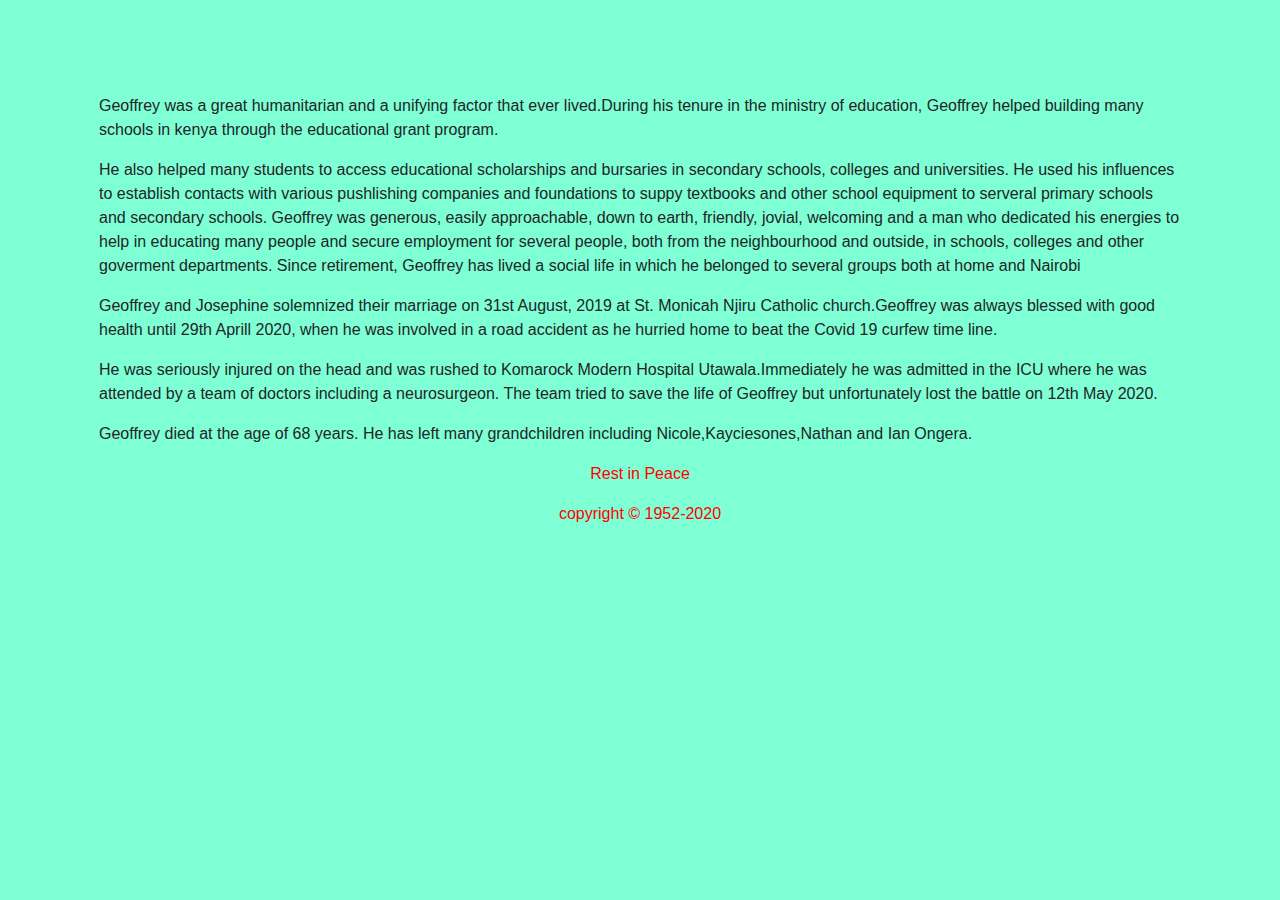
<file: about.html>
<!DOCTYPE html>
<html>
  <head>
    <link href="css/bootstrap.css" rel="stylesheet" />
    <link href="css/about.css" rel="stylesheet" />
    <title>About Geoffrey</title>
  </head>
  <body>
    <div class="container">
      <p>
        Geoffrey was a great humanitarian and a unifying factor that ever
        lived.During his tenure in the ministry of education, Geoffrey helped
        building many schools in kenya through the educational grant program.
      </p>
      <p>
        He also helped many students to access educational scholarships and
        bursaries in secondary schools, colleges and universities. He used his
        influences to establish contacts with various pushlishing companies and
        foundations to suppy textbooks and other school equipment to serveral
        primary schools and secondary schools. Geoffrey was generous, easily
        approachable, down to earth, friendly, jovial, welcoming and a man who
        dedicated his energies to help in educating many people and secure
        employment for several people, both from the neighbourhood and outside,
        in schools, colleges and other goverment departments. Since retirement,
        Geoffrey has lived a social life in which he belonged to several groups
        both at home and Nairobi
      </p>
      <p>
        Geoffrey and Josephine solemnized their marriage on 31st August, 2019 at
        St. Monicah Njiru Catholic church.Geoffrey was always blessed with good
        health until 29th Aprill 2020, when he was involved in a road accident
        as he hurried home to beat the Covid 19 curfew time line.
      </p>
      <p>
        He was seriously injured on the head and was rushed to Komarock Modern
        Hospital Utawala.Immediately he was admitted in the ICU where he was
        attended by a team of doctors including a neurosurgeon. The team tried
        to save the life of Geoffrey but unfortunately lost the battle on 12th
        May 2020.
      </p>
      <p>
        Geoffrey died at the age of 68 years. He has left many grandchildren
        including Nicole,Kayciesones,Nathan and Ian Ongera.
      </p>
    </div>
  </body>
  <footer>
    <p>Rest in Peace</p>
    <p>copyright &copy; 1952-2020</p>
  </footer>
</html>
</file>
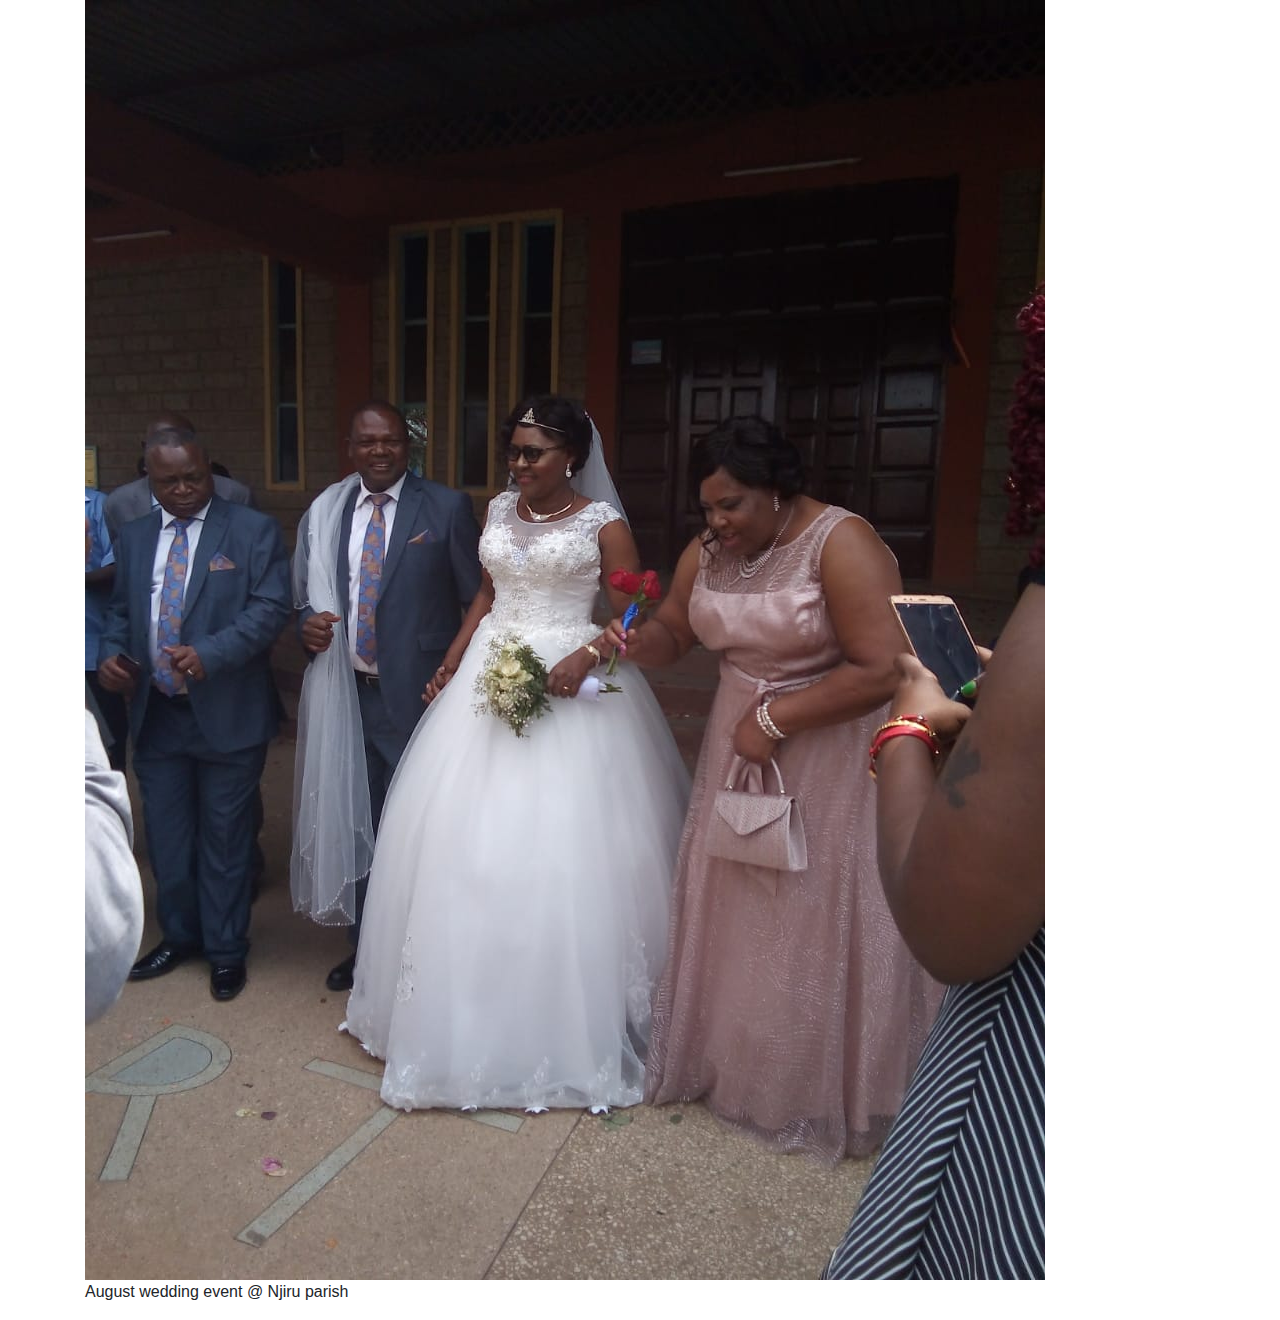
<file: spouse.html>
<!DOCTYPE html>
<html>
  <head>
    <link href="css/bootstrap.css" rel="stylesheet" />
    <title>Spouse</title>
  </head>
  <body>
    <div class="container">
      <img src="images/wed7.jpg" alt="spouse" />
      <p>August wedding event @ Njiru parish</p>
    </div>
  </body>
</html>
</file>
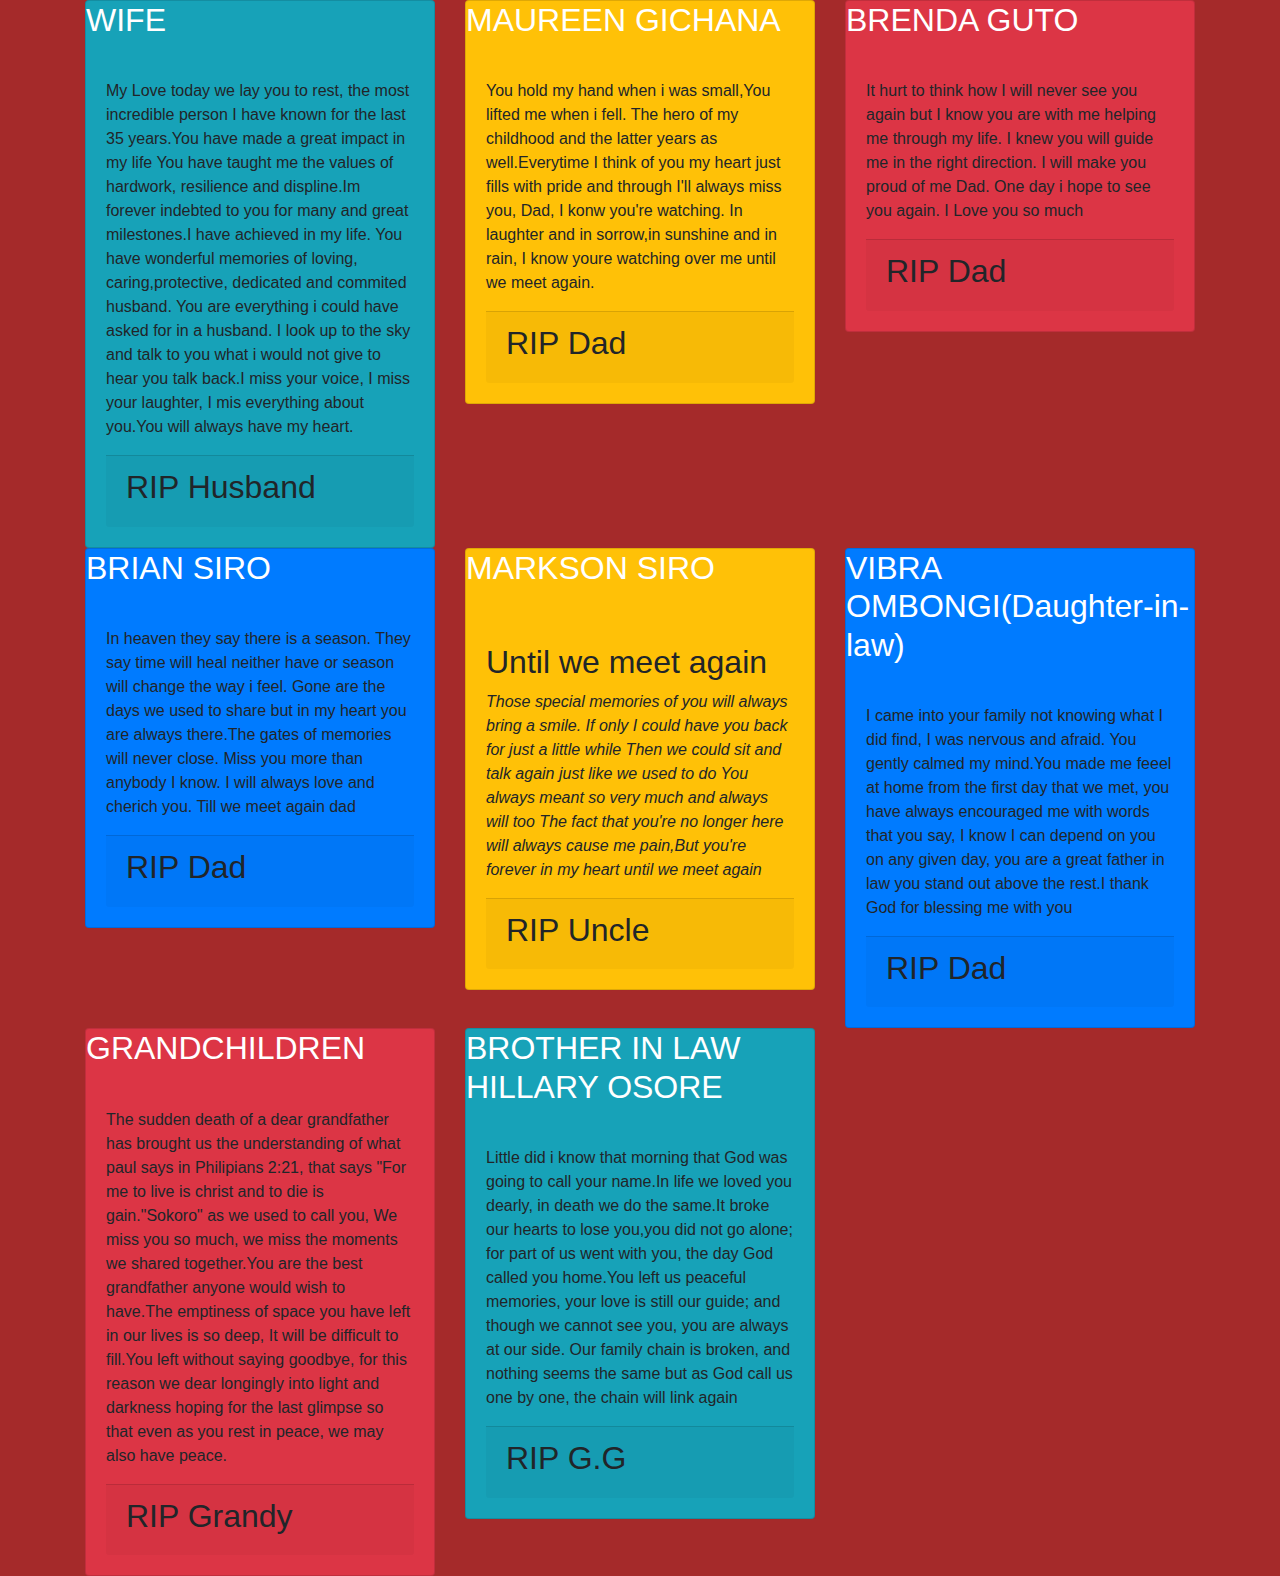
<file: testimonials.html>
<!DOCTYPE html>
<html>
  <head>
    <link href="css/bootstrap.css" rel="stylesheet" />
    <link href="css/testimonials.css" rel="stylesheet">
    <title>Testimonials</title>
  </head>
  <body>
    <div class="container">
      <div class="row">
        <div class="col-md-4">
          <div class="card bg-info">
            <div class="card-title">
              <h2 class="text-white">WIFE</h2>
            </div>
            <div class="card-body">
              <p>
                My Love today we lay you to rest, the most incredible person I
                have known for the last 35 years.You have made a great impact in
                my life You have taught me the values of hardwork, resilience
                and displine.Im forever indebted to you for many and great
                milestones.I have achieved in my life. You have wonderful
                memories of loving, caring,protective, dedicated and commited
                husband. You are everything i could have asked for in a husband.
                I look up to the sky and talk to you what i would not give to
                hear you talk back.I miss your voice, I miss your laughter, I
                mis everything about you.You will always have my heart.
              </p>
              <div class="card-footer">
                <h2>RIP Husband</h2>
              </div>
            </div>
          </div>
        </div>
        <div class="col-md-4">
          <div class="card bg-warning">
            <div class="card-title">
              <h2 class="text-white">MAUREEN GICHANA</h2>
            </div>
            <div class="card-body">
              <p>
                You hold my hand when i was small,You lifted me when i fell. The
                hero of my childhood and the latter years as well.Everytime I
                think of you my heart just fills with pride and through I'll
                always miss you, Dad, I konw you're watching. In laughter and in
                sorrow,in sunshine and in rain, I know youre watching over me
                until we meet again.
              </p>
              <div class="card-footer">
                <h2>RIP Dad</h2>
              </div>
            </div>
          </div>
        </div>
        <div class="col-md-4">
          <div class="card bg-danger">
            <div class="card-title">
              <h2 class="text-white">BRENDA GUTO</h2>
            </div>
            <div class="card-body">
              <p>
                It hurt to think how I will never see you again but I know you
                are with me helping me through my life. I knew you will guide me
                in the right direction. I will make you proud of me Dad. One day
                i hope to see you again. I Love you so much
              </p>
              <div class="card-footer">
                <h2>RIP Dad</h2>
              </div>
            </div>
          </div>
        </div>
      </div>
      <div class="row">
        <div class="col-md-4">
          <div class="card bg-primary">
            <div class="card-title">
              <h2 class="text-white">BRIAN SIRO</h2>
            </div>
            <div class="card-body">
              <p>
                In heaven they say there is a season. They say time will heal
                neither have or season will change the way i feel. Gone are the
                days we used to share but in my heart you are always there.The
                gates of memories will never close. Miss you more than anybody I
                know. I will always love and cherich you. Till we meet again dad
              </p>
              <div class="card-footer">
                <h2>RIP Dad</h2>
              </div>
            </div>
          </div>
        </div>
        <div class="col-md-4">
          <div class="card bg-warning">
            <div class="card-title">
              <h2 class="text-white">MARKSON SIRO</h2>
            </div>
            <div class="card-body">
              <p>
               <h2>Until we meet again</h2>
               <i>Those special memories of you will always bring a smile. If only I could have you back for just a little while
                 Then we could sit and talk again just like we used to do
                 You always meant so very much and always will too
                 The fact that you're no longer here will always cause me pain,But you're forever in my heart until we meet again
               </i>
              </p>
              <div class="card-footer">
                <h2>RIP Uncle</h2>
              </div>
            </div>
          </div>
        </div>
        <div class="col-md-4">
          <div class="card bg-primary">
            <div class="card-title">
              <h2 class="text-white">VIBRA OMBONGI(Daughter-in-law)</h2>
            </div>
            <div class="card-body">
              <p>
               I came into your family not knowing what I did find, I was nervous and afraid. You gently calmed my mind.You made me feeel at home from the first day that we met, you have always encouraged me with words that you say, I know I can depend on you on any given day, you are a great father in law you stand out above the rest.I thank God for blessing me with you
              </p>
              <div class="card-footer">
                <h2>RIP Dad</h2>
              </div>
            </div>
          </div>
        </div>
      </div>
      <div class="row">
        <div class="col-md-4">
          <div class="card bg-danger">
            <div class="card-title">
              <h2 class="text-white">GRANDCHILDREN</h2>
            </div>
            <div class="card-body">
              <p>
                The sudden death of a dear grandfather has brought us the understanding of what paul says in Philipians 2:21, that says "For me to live is christ and to die is gain."Sokoro" as we used to call you, We miss you so much, we miss the moments we shared together.You are the best grandfather anyone would wish to have.The emptiness of space you have left in our lives is so deep, It will be difficult to fill.You left without saying goodbye, for this reason we dear longingly into light and darkness hoping for the last glimpse so that even as you rest in peace, we may also have peace.
              </p>
              <div class="card-footer">
                <h2>RIP Grandy</h2>
              </div>
            </div>
          </div>
        </div>
        <div class="col-md-4">
          <div class="card bg-info">
            <div class="card-title">
              <h2 class="text-white">BROTHER IN LAW HILLARY OSORE</h2>
            </div>
            <div class="card-body">
              <p>
                Little did i know that morning that God was going to call your name.In life we loved you dearly, in death we do the same.It broke our hearts to lose you,you did not go alone; for part of us went with you, the day God called you home.You left us peaceful memories, your love is still our guide; and though we cannot see you, you are always at our side. Our family chain is broken, and nothing seems the same but as God call us one by one, the chain will link again
                
              </p>
              <div class="card-footer">
                <h2>RIP G.G</h2>
              </div>
            </div>
          </div>
        </div>
      </div>
    </div>
  </body>
</html>
</file>
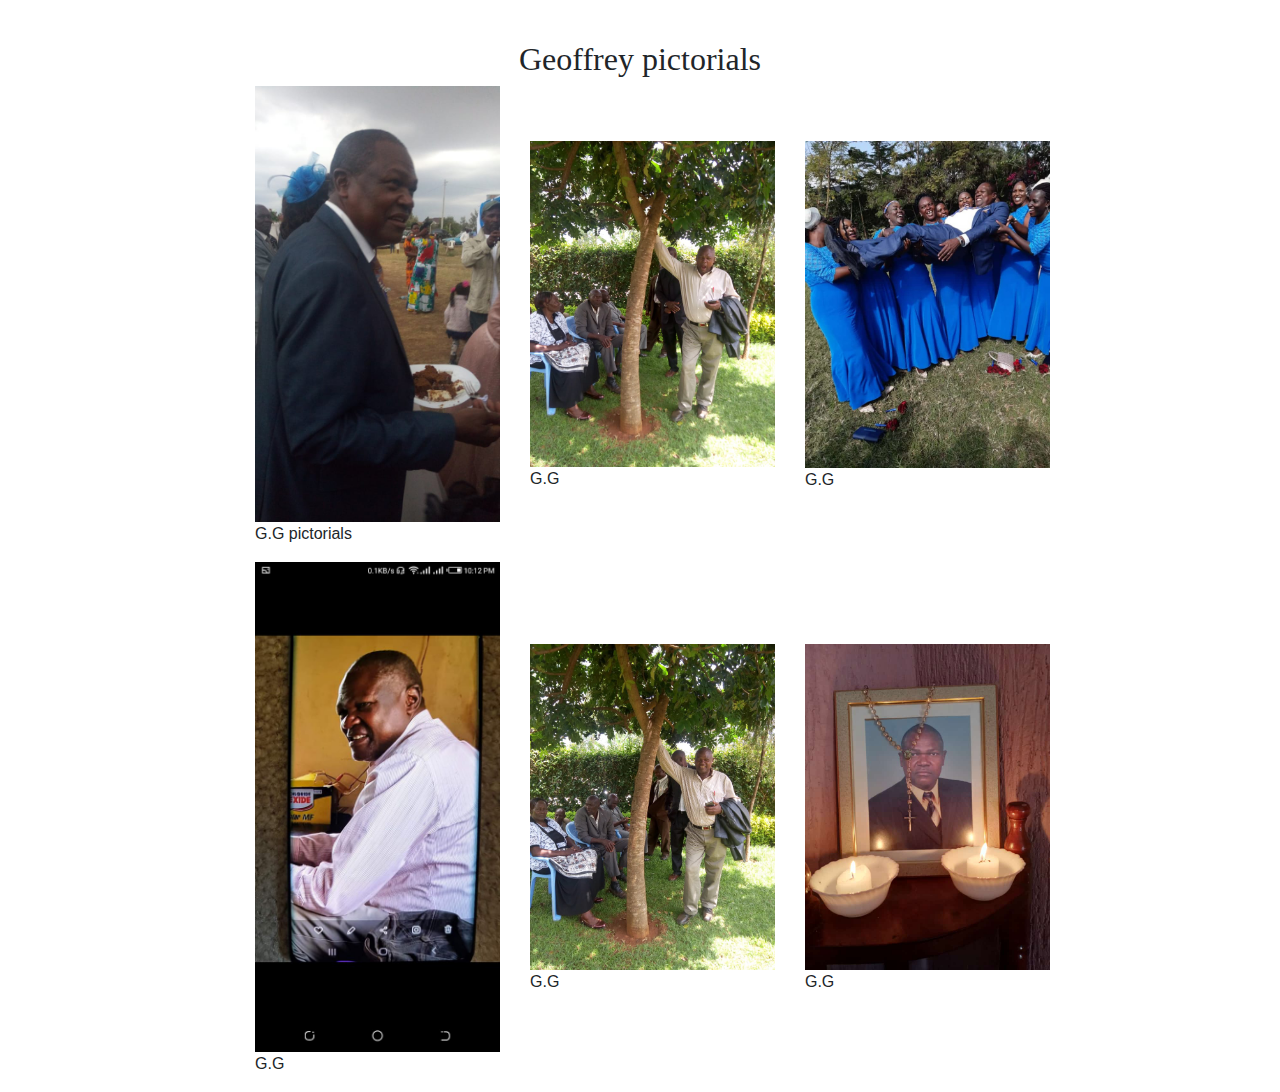
<file: viewmore1.html>
<!DOCTYPE html>
<html>
    <head>
        <link href="css/bootstrap.css" rel="stylesheet">
        <link href="css/styles2.css" rel="stylesheet">
        <title>gg pictorials</title>
    </head>
    <body>
        <div class="container-fluid">
            <div class="gg">
                <h2>Geoffrey pictorials</h2>
            <div class="row" id="gg">
                <div class="col-md-4" id="pic1">
<img class="img-responsive" src="images/16.jpg" alt="pic1">
<p id="overlay" class="text">G.G pictorials</p>
                </div>
                <div class="col-md-4" id="pic2">
                    <img class="img-responsive" src="images/21.jpg" alt="pic2">
                <p id="overlay1" class="text">G.G</p>
                </div>
                <div class="col-md-4" id="pic3">
                    <img class="img-responsive" src="images/4.jpg" alt="pic3">
                    <p id="overlay3" class="text">G.G</p>
                </div>
            </div>
            <div class="row" id="gg">
                    <div class="col-md-4" id="pic4">
    <img class="img-responsive" src="images/10.jpg" alt="pic4">
    <p id="overlay4" class="text">G.G</p>
                    </div>
                    <div class="col-md-4" id="pic5">
                        <img class="img-responsive" src="images/22.jpg" alt="pic5">
                        <p id="overlay5" class="text">G.G</p>
                    </div>
                    <div class="col-md-4" id="pic6">
                        <img class="img-responsive" src="images/2.jpg" alt="pic6">
                        <p id="overlay5" class="text">G.G</p>
                    </div>
                </div>
            </div>
        </div>
    </body>
</html>
</file>
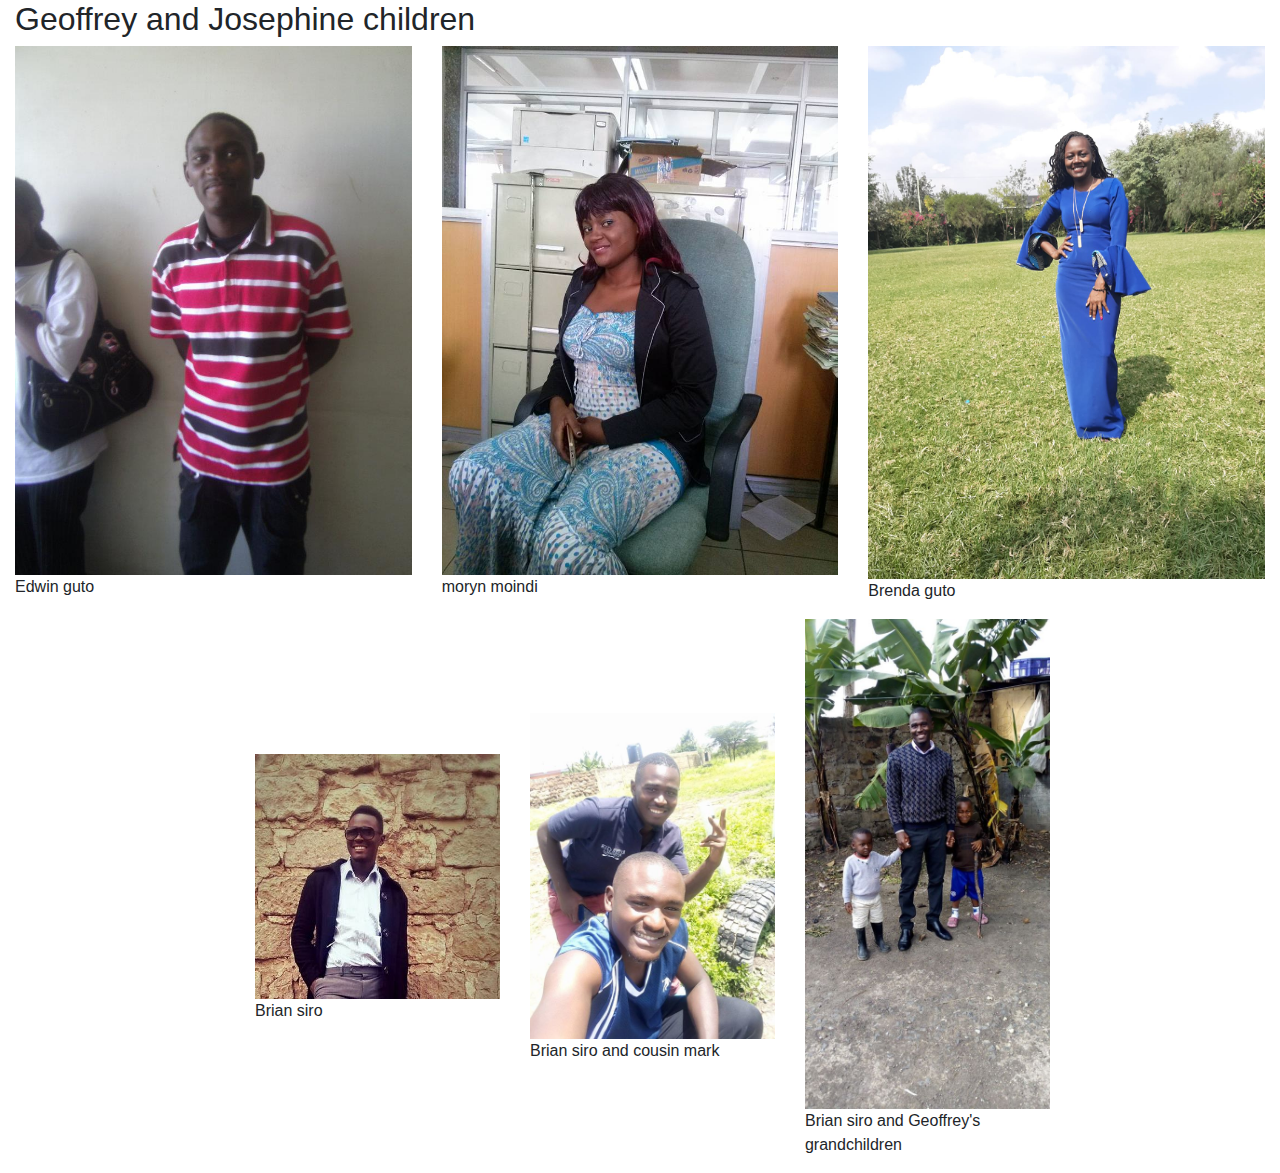
<file: viewmore3.html>
<!DOCTYPE html>
<html>
    <head>
        <link href="css/bootstrap.css" rel="stylesheet">
        <link href="css/styles2.css" rel="stylesheet">
        <title>Geoffrey & Josephine children</title>
    </head>
    <body>
        <div class="container-fluid">
            <div class="g.children">
                <h2>Geoffrey and Josephine children</h2>
                <div class="row" id="g.children">
                    <div class="col-md-4" id="pic1">
                        <img class="img-responsive" src="images/children/edu.jpg" alt="pic1">
                        <p id="overlay" class="text">Edwin guto</p>
                    </div>
                    <div class="col-md-4" id="pic2">
                        <img class="img-responsive" src="images/children/moryn.jpg" alt="pic2">
                        <p id="overlay1" class="text">moryn moindi</p>
                    </div>
                    <div class="col-md-4" id="pic3">
                        <img class="img-responsive" src="images/children/bee.jpg" alt="pic3">
                        <p id="overlay3" class="text">Brenda guto</p>
                    </div>
                </div>
                <div class="row" id="gg">
                    <div class="col-md-4" id="pic4">
                        <img class="img-responsive" src="images/children/siro.jpg" alt="pic4">
                        <p id="overlay4" class="text">Brian siro</p>
                    </div>
                    <div class="col-md-4" id="pic5">
                        <img class="img-responsive" src="images/children/marks.jpg" alt="pic5">
                        <p id="overlay5" class="text">Brian siro and cousin mark</p>
                    </div>
                    <div class="col-md-4" id="pic6">
                        <img class="img-responsive" src="images/children/siro2.jpg" alt="pic6">
                        <p id="overlay5" class="text">Brian siro and Geoffrey's grandchildren</p>
                    </div>
                </div>
            </div>
        </div>
    </body>
</html>
</file>
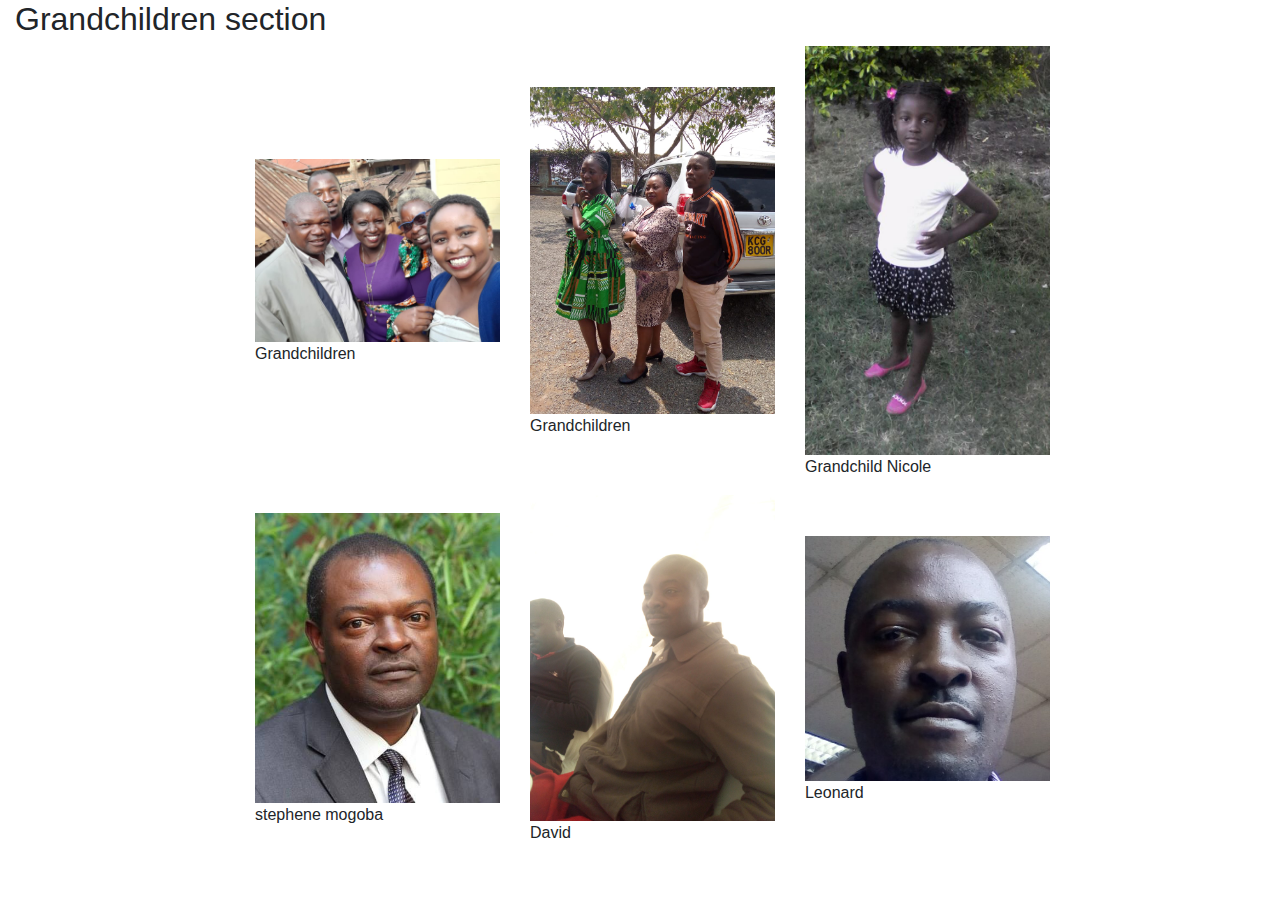
<file: viewmore6.html>
<!DOCTYPE html>
<html>
    <head>
        <link href="css/bootstrap.css" rel="stylesheet">
        <link href="css/styles1.css" rel="stylesheet">
        <title>grandchildren</title>
    </head>
    <body>
        <div class="container-fluid">
            <h2>Grandchildren section</h2>
            <div class="grandchildren">
                <div class="row" id="grandchildren">
                    <div class="col-md-4" id="pic1">
                        <img class="img-responsive" src="images/15.jpg" alt="pic1">
                        <p id="overlay" class="text">Grandchildren</p>
                    </div>
                    <div class="col-md-4" id="pic2">
                        <img class="img-responsive" src="images/wedrecp2.jpg" alt="pic2">
                        <p id="overlay1" class="text">Grandchildren</p>
                    </div>
                    <div class="col-md-4" id="pic3">
                        <img class="img-responsive" src="images/grandchildren/nicole.jpg" alt="pic3">
                        <p id="overlay2" class="text">Grandchild Nicole</p>
                    </div>
                </div>
                <div class="row" id="grandchildren">
                    <div class="col-md-4" id="pic1">
                        <img class="img-responsive" src="images/grandchildren/mogoba.jpg" alt="pic1">
                        <p id="overlay" class="text">stephene mogoba</p>
                    </div>
                    <div class="col-md-4" id="pic2">
                        <img class="img-responsive" src="images/grandchildren/david.jpg" alt="pic2">
                        <p id="overlay1" class="text">David</p>
                    </div>
                    <div class="col-md-4" id="pic3">
                        <img class="img-responsive" src="images/grandchildren/leo.jpg" alt="pic3">
                        <p id="overlay2" class="text">Leonard</p>
                    </div>
                </div>
            </div>
        </div>
    </body>
</html>
</file>
<file: css/about.css>
body {
  background-color: aquamarine;
  margin-top: 30px;
  margin-bottom: 20px;
  margin-left: 20px;
  margin-right: 20px;
  padding: 5%;
}
footer {
  text-align: center;
  color: red;
}
</file>
<file: css/testimonials.css>
body {
  background-color: brown;
}
</file>
<file: css/styles2.css>
#gg{
    display: flex;
    flex-wrap: wrap;
    align-items: center;
    margin-left: 18%;
    margin-right: 16%;
}
.col-md-4 img{
    max-width: 100%;
    max-height: 100%;
}
.gg h2{
    text-align: center;
    padding-top: 40px;
    font-family: "Gabriela", serif;

}
</file>
<file: css/styles1.css>
#grandchildren{
    display: flex;
    flex-wrap: wrap;
    align-items: center;
    margin-left: 18%;
    margin-right: 16%;
}
.col-md-4 img{
    max-width: 100%;
    max-height: 100%;
}
.grandchildren h2{
    text-align: center;
    padding-top: 40px;
    font-family: "Gabriela", serif;

}
</file>
